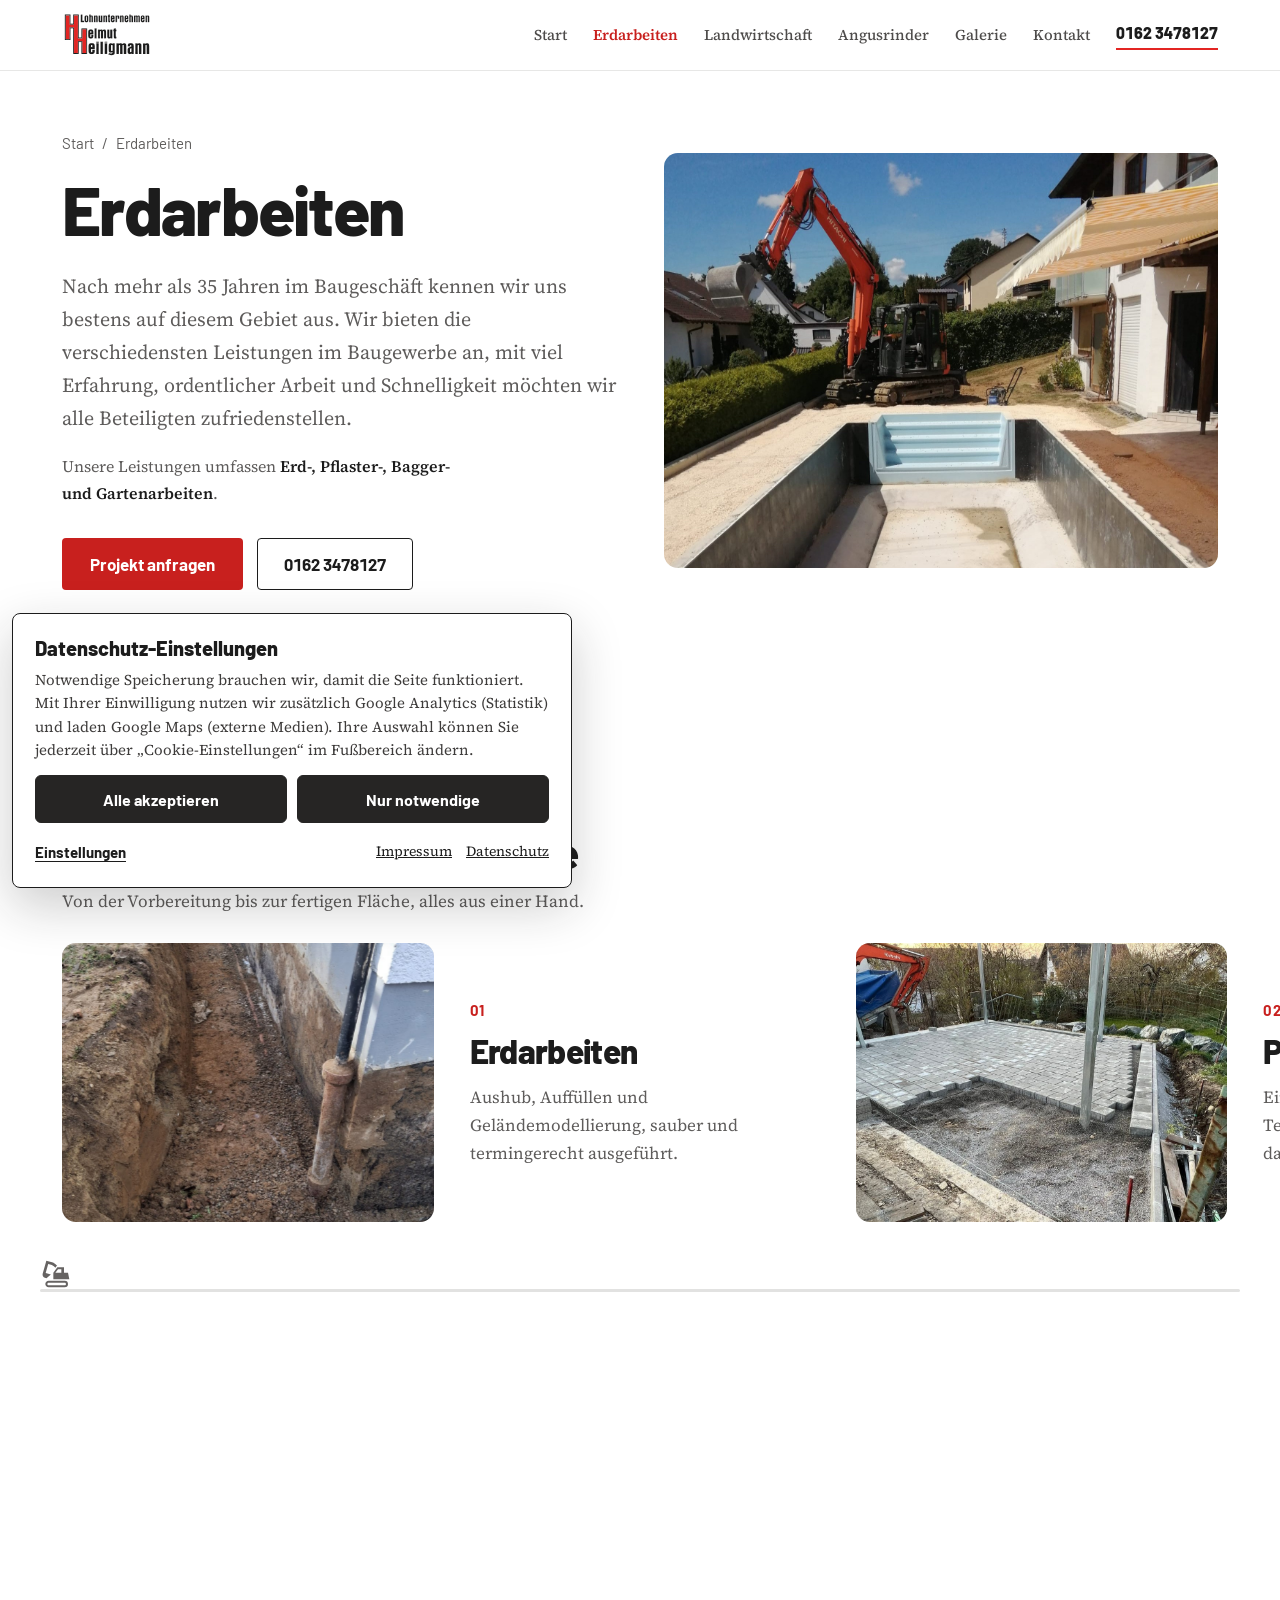
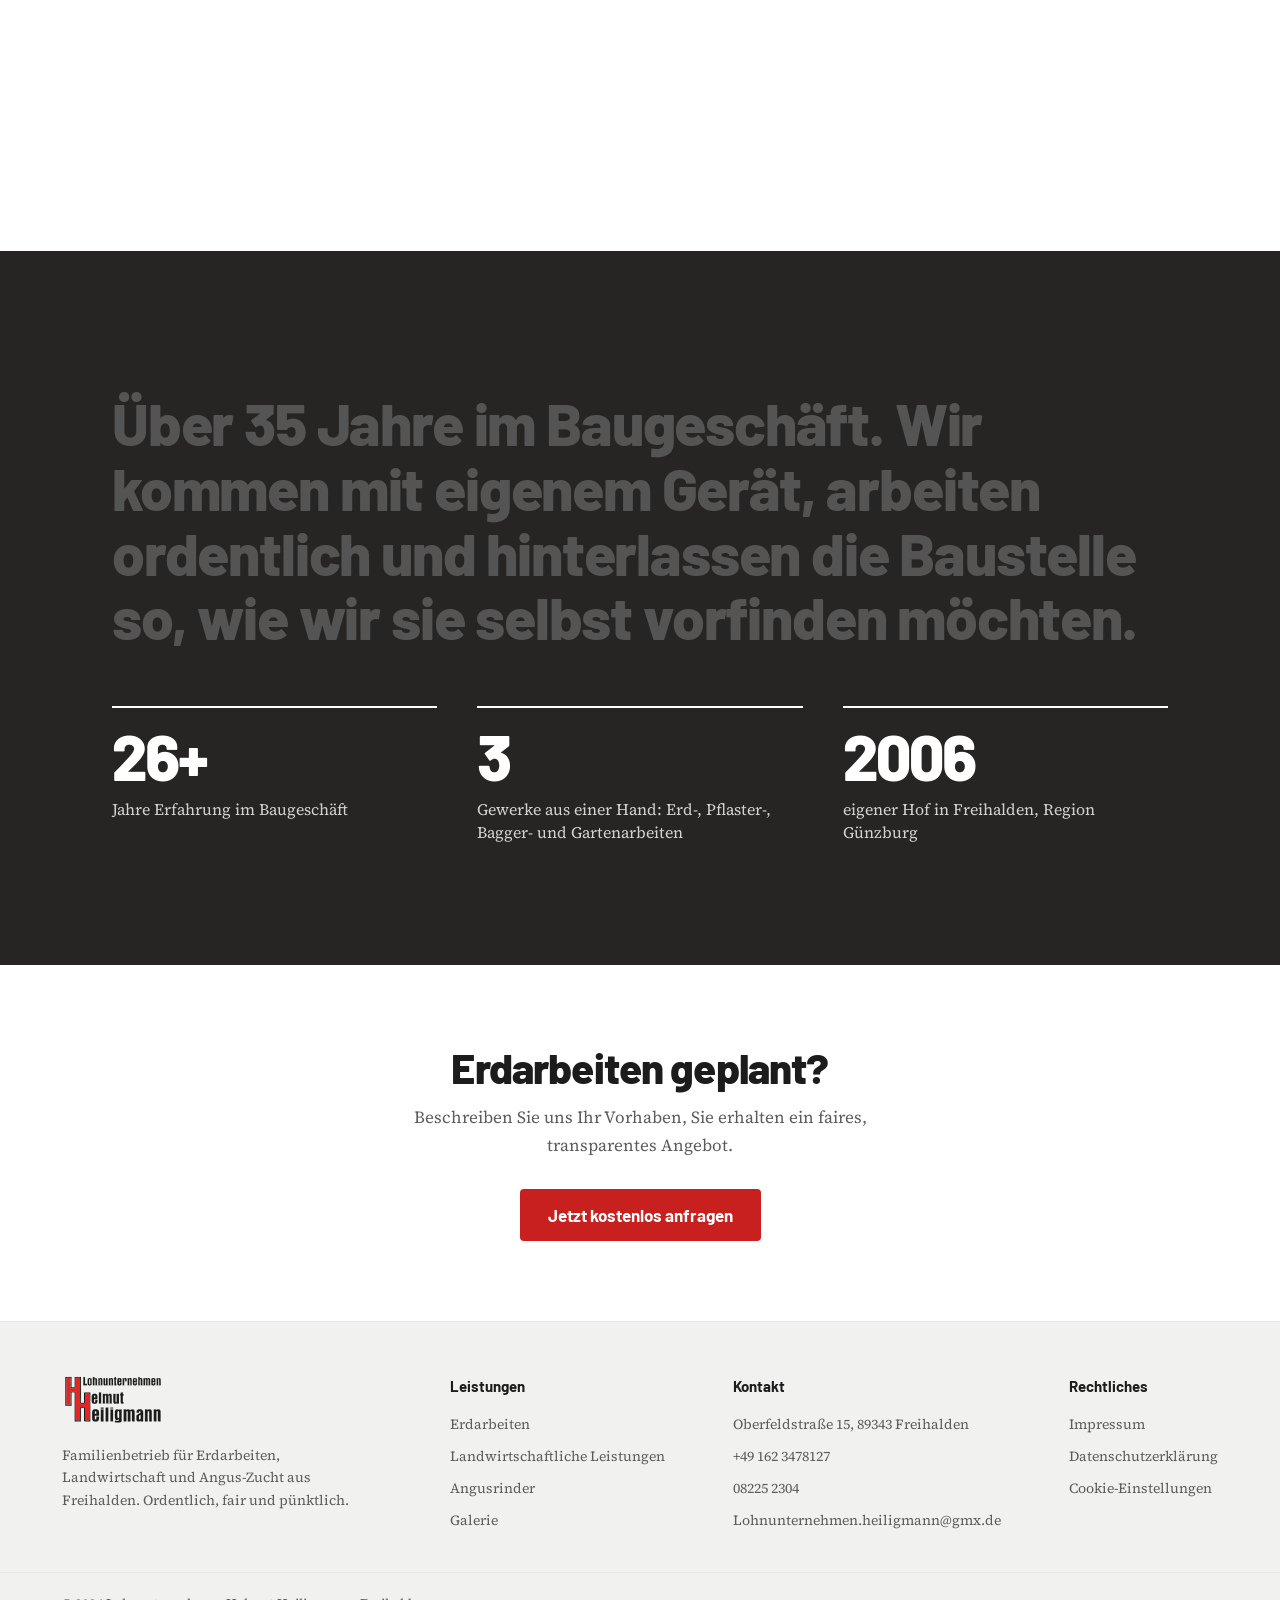
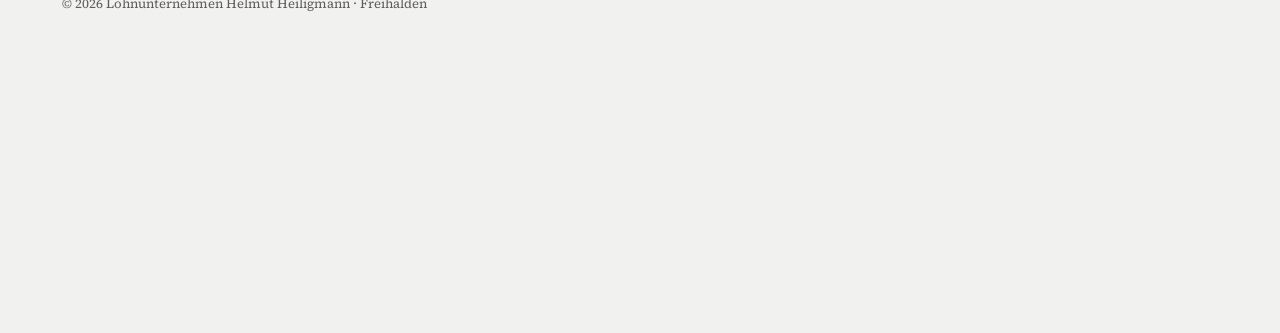
<file: ionos/erdarbeiten.html>
<!DOCTYPE html>
<html lang="de">
<head>
<meta charset="utf-8">
<link rel="icon" href="logo.svg" type="image/svg+xml">
<title>Erdarbeiten, Bagger- &amp; Pflasterarbeiten – Lohnunternehmen Heiligmann</title>
<meta name="description" content="Erd-, Pflaster-, Bagger- und Gartenarbeiten in der Region Günzburg. Über 35 Jahre Erfahrung im Baugeschäft.">
<meta name="viewport" content="width=device-width, initial-scale=1">
<script src="support.js"></script>
</head>
<body>
<x-dc>
<helmet>
<link rel="stylesheet" href="fonts/site.css">
<style>
  * { box-sizing: border-box; }
  @media (prefers-reduced-motion: no-preference) { html { scroll-behavior: smooth; } }
  a:focus-visible, button:focus-visible { outline: 2px solid #C8201E; outline-offset: 3px; }
  body { margin: 0; }
  a { color: #C8201E; }
  a:hover { color: #A31A18; }
  ::selection { background: #C8201E; color: #fff; }
  .erd-band { position:relative; }
  .erd-sticky { padding:56px 0 72px; }
  .erd-kopf { max-width:1200px; margin:0 auto 36px; padding:0 22px; }
  .erd-kopf h2 { font-family:'Barlow'; font-weight:800; font-size:clamp(28px,3.8vw,44px); line-height:1.05; color:#1C1C1C; margin:0 0 12px; letter-spacing:-.02em; }
  .erd-kopf p { color:#5E5C5B; margin:0; max-width:620px; }
  .erd-track { display:flex; flex-direction:column; gap:56px; padding:0 22px; max-width:1200px; margin:0 auto; }
  .erd-panel { display:grid; grid-template-columns:1fr; gap:22px; }
  .erd-foto { position:relative; aspect-ratio:4/3; border-radius:14px; overflow:hidden; background:#E4E3E2; }
  .erd-foto img { position:absolute; inset:0; width:100%; height:100%; object-fit:cover; display:block; }
  .erd-nr { display:block; font-family:'Barlow'; font-weight:700; font-size:15px; letter-spacing:.02em; color:#C8201E; margin-bottom:12px; }
  .erd-text h3 { font-family:'Barlow'; font-weight:800; font-size:clamp(26px,2.6vw,34px); line-height:1.02; letter-spacing:-.02em; color:#1C1C1C; margin:0 0 14px; }
  .erd-text p { color:#5E5C5B; margin:0; font-size:17px; max-width:24em; }
  .erd-weg { display:none; }
  .erd-satz-wrap { background:#262524; color:#FFFFFF; padding-bottom:clamp(72px,10vw,120px); }
  .erd-satz-wrap .erd-facts { max-width:1100px; margin:0 auto; padding:0 22px; }
  .erd-satz { max-width:1100px; margin:0 auto; padding:clamp(80px,12vw,140px) 22px 56px; font-family:'Barlow'; font-weight:800; font-size:clamp(30px,4.6vw,60px); line-height:1.1; letter-spacing:-.02em; color:#FFFFFF; }
  .erd-satz span { transition:color .25s linear; }
  @media (min-width:960px) {
    .erd-band { height:calc(100vh + 240vw); }
    .erd-sticky { position:sticky; top:72px; height:calc(100vh - 72px); padding:32px 0 28px; display:flex; flex-direction:column; justify-content:center; overflow:hidden; }
    .erd-kopf { margin-bottom:28px; width:100%; }
    .erd-track { flex-direction:row; flex:none; min-height:0; gap:4vw; align-items:center; max-width:none; margin:0; padding:0 calc((100vw - min(1200px,100vw)) / 2 + 22px); will-change:transform; }
    .erd-panel { flex:none; width:min(58vw,820px); height:auto; grid-template-columns:minmax(0,1fr) minmax(0,.9fr); gap:36px; align-items:center; }
    .erd-foto { aspect-ratio:4/3; height:auto; max-height:48vh; }
    .erd-foto img { transform:scale(1.1); will-change:transform; }
    .erd-weg { display:block; position:relative; max-width:1200px; width:calc(100% - 44px); margin:40px auto 0; height:34px; }
    .erd-weg-linie { position:absolute; left:0; right:0; bottom:4px; height:3px; background:#E2E2E1; border-radius:2px; overflow:hidden; }
    #erd-weg-fill { height:100%; background:#C8201E; transform-origin:left; transform:scaleX(0); }
    .erd-bagger { position:absolute; left:0; bottom:6px; width:32px; height:32px; background:#666362; -webkit-mask:url(icons/excavator.svg) center/contain no-repeat; mask:url(icons/excavator.svg) center/contain no-repeat; will-change:transform; }
  }
  @media (max-width:959px) {
    .erd-foto { aspect-ratio:16/10; }
    .erd-foto { clip-path:inset(0 0 100% 0); transition:clip-path 1s cubic-bezier(.16,1,.3,1); }
    .erd-panel.is-in .erd-foto { clip-path:inset(0 0 0 0); }
  }
  @media (prefers-reduced-motion: reduce) { .erd-foto { clip-path:none !important; } }
</style>
</helmet>
<div style="background:#FFFFFF;color:#5E5C5B;font-family:'Source Serif 4',Georgia,serif;font-size:17px;line-height:1.65;overflow-x:clip;min-height:100vh;">
  <dc-import name="SiteNav" style="position:sticky;top:0;z-index:60;" active="erd" hint-size="100%,72px"></dc-import>

  <section style="max-width:1200px;margin:0 auto;padding:60px 22px 56px;display:grid;grid-template-columns:repeat(auto-fit,minmax(320px,1fr));gap:48px;align-items:center;">
    <div>
      <nav aria-label="Brotkrümel" style="display:flex;gap:8px;font-family:'Barlow';font-size:15px;color:#5E5C5B;margin-bottom:20px;"><a href="./" style="color:#5E5C5B;text-decoration:none;">Start</a><span aria-hidden="true">/</span><span aria-current="page">Erdarbeiten</span></nav>
      <h1 style="font-family:'Barlow';font-weight:800;font-size:clamp(38px,5.6vw,68px);line-height:.98;letter-spacing:-.025em;color:#1C1C1C;margin:0 0 24px;">
        <span style="display:block;overflow:hidden;padding-bottom:.06em;"><span data-line="1" style="display:block;">Erdarbeiten</span></span>
      </h1>
      <p data-reveal style="font-size:clamp(17px,2vw,20px);color:#5E5C5B;margin:0 0 18px;max-width:34em;">Nach mehr als 35 Jahren im Baugeschäft kennen wir uns bestens auf diesem Gebiet aus. Wir bieten die verschiedensten Leistungen im Baugewerbe an, mit viel Erfahrung, ordentlicher Arbeit und Schnelligkeit möchten wir alle Beteiligten zufriedenstellen.</p>
      <p data-reveal style="color:#5E5C5B;margin:0 0 32px;font-size:16px;max-width:34em;">Unsere Leistungen umfassen <strong style="color:#1C1C1C;">Erd-, Pflaster-, Bagger- und Gartenarbeiten</strong>.</p>
      <div data-reveal style="display:flex;flex-wrap:wrap;gap:14px;">
        <a href="kontakt.html" style="display:inline-flex;align-items:center;min-height:52px;background:#C8201E;color:#fff;font-family:'Barlow';font-weight:700;font-size:17px;padding:0 28px;border-radius:4px;text-decoration:none;">Projekt anfragen</a>
        <a href="tel:+491623478127" style="display:inline-flex;align-items:center;min-height:52px;border:1.5px solid #1C1C1C;color:#1C1C1C;font-family:'Barlow';font-weight:700;font-size:17px;padding:0 26px;border-radius:4px;text-decoration:none;">0162 3478127</a>
      </div>
    </div>
    <div data-reveal style="view-transition-name:hero-img;position:relative;width:100%;aspect-ratio:4/3;border-radius:14px;overflow:hidden;">
      <img src="assets/web/g11.jpg" alt="Bagger beim Aushub für einen Pool im Garten" fetchpriority="high" decoding="async" style="position:absolute;inset:0;width:100%;height:100%;object-fit:cover;display:block;">
    </div>
  </section>

  <section id="erd-band" class="erd-band" aria-label="Das übernehmen wir für Sie">
    <div class="erd-sticky">
      <div class="erd-kopf">
        <h2>Das übernehmen wir für Sie</h2>
        <p>Von der Vorbereitung bis zur fertigen Fläche, alles aus einer Hand.</p>
      </div>
      <div class="erd-track" id="erd-track">
        <article class="erd-panel">
          <div class="erd-foto"><img src="assets/web/g16.jpg" alt="Ausgehobener Graben an einer Hauswand" loading="lazy" decoding="async"></div>
          <div class="erd-text">
            <span class="erd-nr" aria-hidden="true">01</span>
            <h3>Erdarbeiten</h3>
            <p>Aushub, Auffüllen und Geländemodellierung, sauber und termingerecht ausgeführt.</p>
          </div>
        </article>
        <article class="erd-panel">
          <div class="erd-foto"><img src="assets/pflaster2.jpg" alt="Frisch gepflasterte Hoffläche" loading="lazy" decoding="async"></div>
          <div class="erd-text">
            <span class="erd-nr" aria-hidden="true">02</span>
            <h3>Pflasterarbeiten</h3>
            <p>Einfahrten, Wege, Höfe und Terrassen, fachgerecht verlegt und dauerhaft belastbar.</p>
          </div>
        </article>
        <article class="erd-panel">
          <div class="erd-foto"><img src="assets/web/g17.jpg" alt="Bagger beim Abbruch an einem Gebäude" loading="lazy" decoding="async"></div>
          <div class="erd-text">
            <span class="erd-nr" aria-hidden="true">03</span>
            <h3>Baggerarbeiten</h3>
            <p>Vom Kompaktbagger bis zum großen Gerät, für Fundamente, Gräben und Aushub.</p>
          </div>
        </article>
        <article class="erd-panel">
          <div class="erd-foto"><img src="assets/web/g18.jpg" alt="Bagger bei Gartenarbeiten" loading="lazy" decoding="async"></div>
          <div class="erd-text">
            <span class="erd-nr" aria-hidden="true">04</span>
            <h3>Gartenarbeiten</h3>
            <p>Größere Garten- und Geländearbeiten rund um Haus und Grundstück.</p>
          </div>
        </article>
      </div>
      <div class="erd-weg" aria-hidden="true">
        <div class="erd-weg-linie"><div id="erd-weg-fill"></div></div>
        <span id="erd-bagger" class="erd-bagger"></span>
      </div>
    </div>
  </section>

  <section class="erd-satz-wrap">
    <p id="erd-satz" class="erd-satz">Über 35 Jahre im Baugeschäft. Wir kommen mit eigenem Gerät, arbeiten ordentlich und hinterlassen die Baustelle so, wie wir sie selbst vorfinden möchten.</p>
    <ul class="hm-facts erd-facts">
      <li><span class="n" data-countup="35" data-suffix="+">35+</span><span class="l">Jahre Erfahrung im Baugeschäft</span></li>
      <li><span class="n" data-countup="4">4</span><span class="l">Gewerke aus einer Hand: Erd-, Pflaster-, Bagger- und Gartenarbeiten</span></li>
      <li><span class="n" data-countup="2011" data-from="1990">2011</span><span class="l">eigener Hof in Freihalden, Region Günzburg</span></li>
    </ul>
  </section>


  <section>
    <div data-reveal style="max-width:1000px;margin:0 auto;padding:80px 22px;text-align:center;">
      <h2 style="font-family:'Barlow';font-weight:800;font-size:clamp(28px,3.8vw,42px);line-height:1.05;color:#1C1C1C;margin:0 0 14px;letter-spacing:-.02em;">Erdarbeiten geplant?</h2>
      <p style="color:#5E5C5B;margin:0 auto 30px;max-width:520px;">Beschreiben Sie uns Ihr Vorhaben, Sie erhalten ein faires, transparentes Angebot.</p>
      <a href="kontakt.html" style="display:inline-flex;align-items:center;min-height:52px;background:#C8201E;color:#fff;font-family:'Barlow';font-weight:700;font-size:17px;padding:0 28px;border-radius:4px;text-decoration:none;">Jetzt kostenlos anfragen</a>
    </div>
  </section>

  <dc-import name="SiteFooter" hint-size="100%,320px"></dc-import>
</div>
</x-dc>
<script type="text/x-dc" data-dc-script data-props="{}">
class Component extends DCLogic {
  renderVals() { return {}; }
  componentDidMount() {
    this._band = document.getElementById('erd-band'); this._track = document.getElementById('erd-track');
    this._fill = document.getElementById('erd-weg-fill'); this._bagger = document.getElementById('erd-bagger');
    this._imgs = Array.from(document.querySelectorAll('.erd-foto img'));
    this._satz = document.getElementById('erd-satz');
    const reduced = window.matchMedia('(prefers-reduced-motion: reduce)').matches;
    if (this._satz && !reduced) {
      this._satz.innerHTML = this._satz.textContent.split(' ').map(w => '<span>' + w + '</span>').join(' ');
      this._satzWords = Array.from(this._satz.querySelectorAll('span'));
    }
    if (reduced && this._band) { this._band.style.height = 'auto'; const st = this._band.firstElementChild; st.style.position = 'static'; st.style.height = 'auto'; this._track.style.flexWrap = 'wrap'; }
    let tick = false;
    this._onErd = () => { if (tick) return; tick = true; requestAnimationFrame(() => { tick = false; this._erdScroll(); }); };
    if (!reduced) { window.addEventListener('scroll', this._onErd, { passive: true }); window.addEventListener('resize', this._onErd); this._erdScroll(); }
    if ('IntersectionObserver' in window) {
      this._pio = new IntersectionObserver(es => es.forEach(e => { if (e.isIntersecting) { e.target.classList.add('is-in'); this._pio.unobserve(e.target); } }), { threshold: .25 });
      document.querySelectorAll('.erd-panel').forEach(el => this._pio.observe(el));
    }
    if (reduced) return;
    const EXPO = 'cubic-bezier(0.16, 1, 0.3, 1)';
    const lines = Array.from(document.querySelectorAll('[data-line]'));
    lines.forEach(el => { el.style.transform = 'translateY(105%)'; });
    void document.body.offsetHeight;
    requestAnimationFrame(() => lines.forEach((el, i) => { el.style.transition = 'transform 900ms ' + EXPO + ' ' + (120 + i * 80) + 'ms'; el.style.transform = 'none'; }));
    if (!('IntersectionObserver' in window)) return;
    const reveals = document.querySelectorAll('[data-reveal]');
    reveals.forEach(el => { el.style.opacity = '0'; el.style.transform = 'translateY(20px)'; el.style.transition = 'opacity .7s cubic-bezier(.22,.61,.36,1), transform .7s cubic-bezier(.22,.61,.36,1)'; });
    this._io = new IntersectionObserver(entries => entries.forEach(en => { if (en.isIntersecting) { en.target.style.opacity = '1'; en.target.style.transform = 'none'; this._io.unobserve(en.target); } }), { threshold: 0.12, rootMargin: '0px 0px -8% 0px' });
    reveals.forEach(el => this._io.observe(el));
  }
  _erdScroll() {
    const band = this._band, track = this._track; if (!band || !track) return;
    const vh = window.innerHeight, satz = this._satzWords;
    if (satz && satz.length) {
      const r = this._satz.getBoundingClientRect(), k = Math.max(0, Math.min(1, (vh * .85 - r.top) / (r.height + vh * .35)));
      const n = Math.round(k * satz.length);
      satz.forEach((w, i) => { w.style.color = i < n ? '#FFFFFF' : 'rgba(255,255,255,.22)'; });
    }
    if (window.innerWidth < 960) { track.style.transform = ''; band.style.height = ''; return; }
    const max = track.scrollWidth - window.innerWidth;
    const want = Math.round(max + vh); if (Math.abs(band.offsetHeight - want) > 2) band.style.height = want + 'px';
    const r = band.getBoundingClientRect(), total = band.offsetHeight - (vh - 72);
    const p = Math.max(0, Math.min(1, (72 - r.top) / Math.max(1, total)));
    track.style.transform = 'translate3d(' + (-p * max).toFixed(1) + 'px,0,0)';
    this._imgs.forEach((img, i) => { const c = img.parentElement.getBoundingClientRect(); const off = (c.left + c.width / 2 - window.innerWidth / 2) / window.innerWidth; img.style.transform = 'scale(1.1) translate3d(' + (off * -5).toFixed(2) + '%,0,0)'; });
    if (this._fill) this._fill.style.transform = 'scaleX(' + p.toFixed(4) + ')';
    if (this._bagger) { const w = this._bagger.parentElement.clientWidth - 32; this._bagger.style.transform = 'translateX(' + (p * w).toFixed(1) + 'px) rotate(' + (Math.sin(p * 60) * 2).toFixed(2) + 'deg)'; }
  }
  componentWillUnmount() { if (this._io) this._io.disconnect(); if (this._pio) this._pio.disconnect(); window.removeEventListener('scroll', this._onErd); window.removeEventListener('resize', this._onErd); }
}
</script>
</body>
</html>
</file>
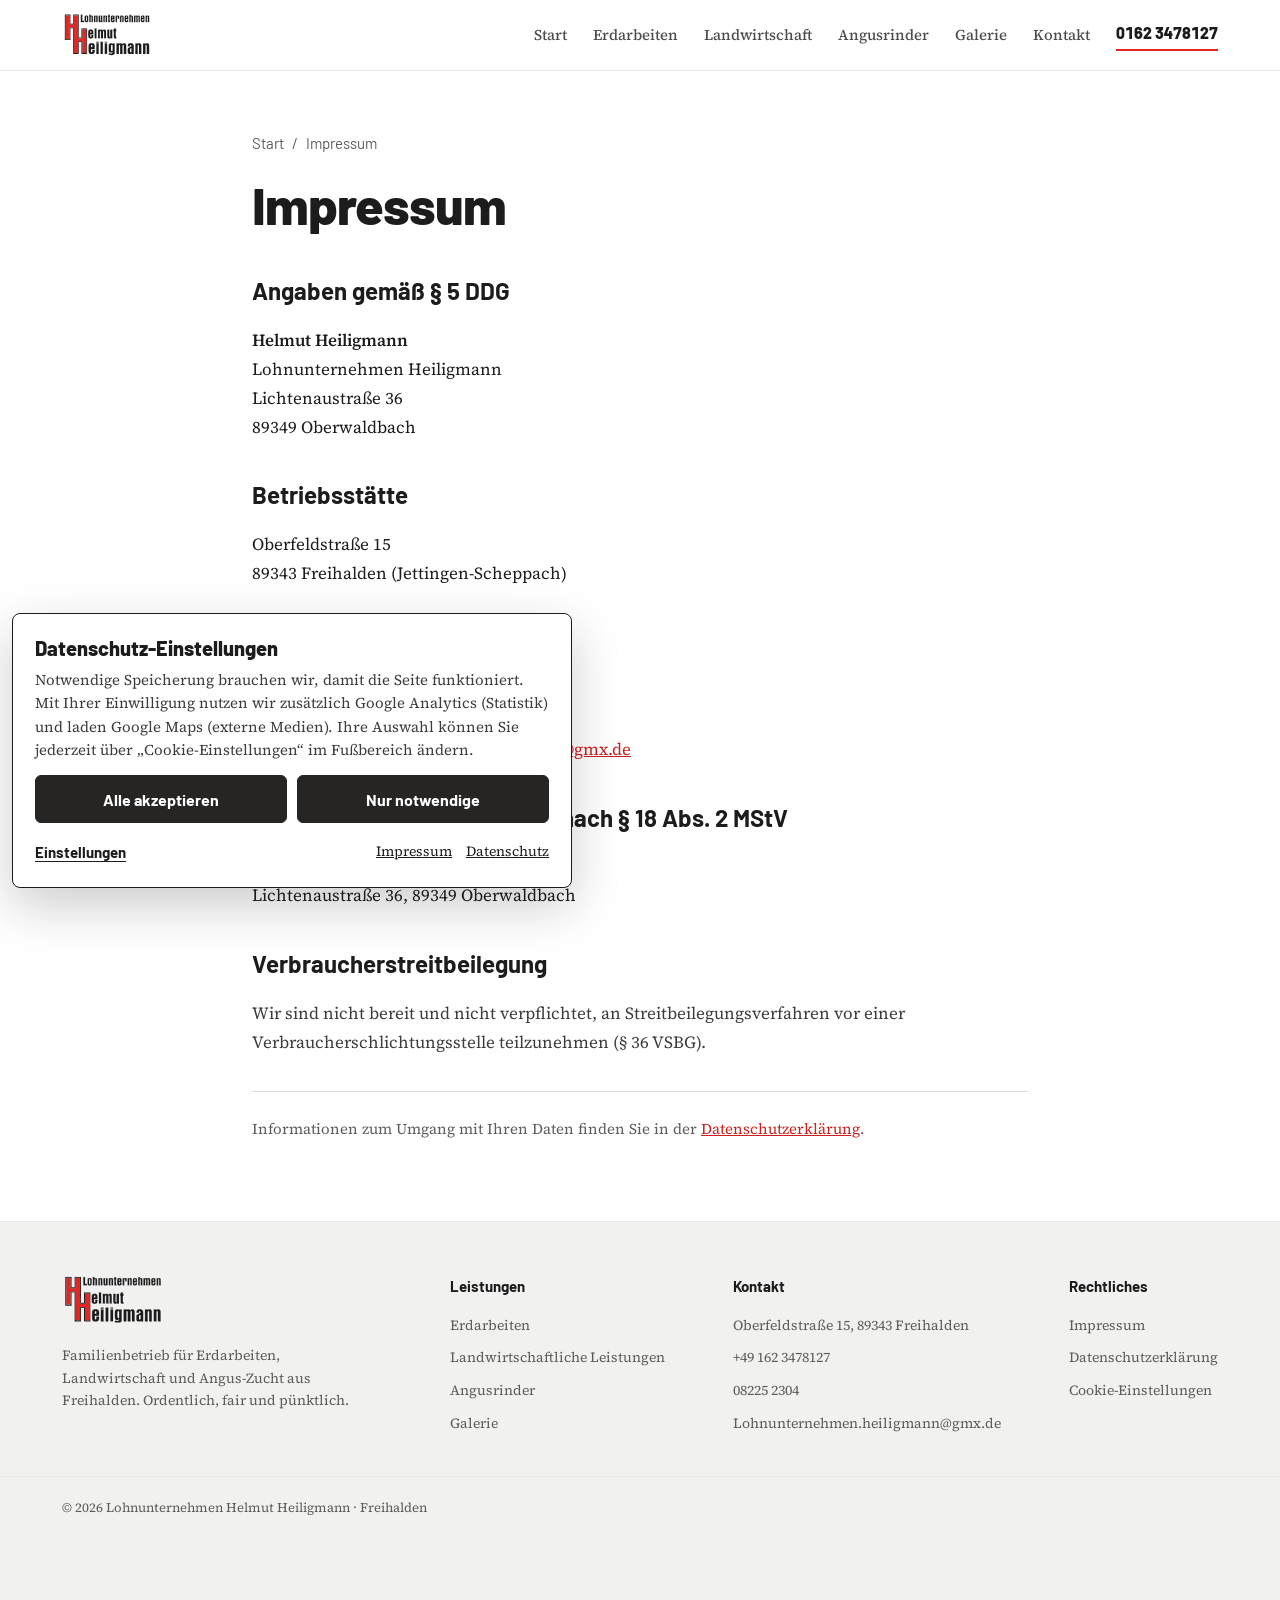
<file: ionos/impressum.html>
<!DOCTYPE html>
<html lang="de">
<head>
<meta charset="utf-8">
<link rel="icon" href="logo.svg" type="image/svg+xml">
<title>Impressum – Lohnunternehmen Heiligmann</title>
<meta name="description" content="Impressum des Lohnunternehmens Helmut Heiligmann.">
<meta name="viewport" content="width=device-width, initial-scale=1">
<script src="support.js"></script>
</head>
<body>
<x-dc>
<helmet>
<link rel="stylesheet" href="fonts/site.css">
<style>
  * { box-sizing: border-box; }
  body { margin: 0; }
  a { color: #C8201E; }
  a:hover { color: #A31A18; }
  ::selection { background: #C8201E; color: #fff; }
</style>
</helmet>
<div style="background:#FFFFFF;color:#3E3C3B;font-family:'Source Serif 4',Georgia,serif;font-size:17px;line-height:1.7;overflow-x:clip;min-height:100vh;">
  <dc-import name="SiteNav" style="position:sticky;top:0;z-index:60;" active="legal" hint-size="100%,72px"></dc-import>

  <main style="max-width:820px;margin:0 auto;padding:60px 22px 80px;">
    <nav aria-label="Brotkrümel" style="display:flex;gap:8px;font-family:'Barlow';font-size:15px;color:#5E5C5B;margin-bottom:20px;"><a href="./" style="color:#5E5C5B;text-decoration:none;">Start</a><span aria-hidden="true">/</span><span aria-current="page">Impressum</span></nav>
    <h1 style="font-family:'Barlow';font-weight:800;font-size:clamp(34px,5vw,52px);line-height:1.05;letter-spacing:-.02em;color:#1C1C1C;margin:0 0 40px;">Impressum</h1>

    <h2 style="font-family:'Barlow';font-weight:700;font-size:24px;color:#1C1C1C;margin:0 0 14px;">Angaben gemäß § 5 DDG</h2>
    <p style="margin:0 0 34px;color:#1C1C1C;">
      <strong>Helmut Heiligmann</strong><br>
      Lohnunternehmen Heiligmann<br>
      Lichtenaustraße 36<br>
      89349 Oberwaldbach
    </p>

    <h2 style="font-family:'Barlow';font-weight:700;font-size:24px;color:#1C1C1C;margin:0 0 14px;">Betriebsstätte</h2>
    <p style="margin:0 0 34px;color:#1C1C1C;">Oberfeldstraße 15<br>89343 Freihalden (Jettingen-Scheppach)</p>

    <h2 style="font-family:'Barlow';font-weight:700;font-size:24px;color:#1C1C1C;margin:0 0 14px;">Kontakt</h2>
    <p style="margin:0 0 34px;color:#1C1C1C;">
      Mobil: <a href="tel:+491623478127">+49 162 3478127</a><br>
      Telefon: <a href="tel:+4982252304">08225 2304</a><br>
      E-Mail: <a href="mailto:Lohnunternehmen.heiligmann@gmx.de" style="word-break:break-word;">Lohnunternehmen.heiligmann@gmx.de</a>
    </p>



    <h2 style="font-family:'Barlow';font-weight:700;font-size:24px;color:#1C1C1C;margin:0 0 14px;">Verantwortlich für den Inhalt nach § 18 Abs. 2 MStV</h2>
    <p style="margin:0 0 34px;color:#1C1C1C;">Helmut Heiligmann<br>Lichtenaustraße 36, 89349 Oberwaldbach</p>

    <h2 style="font-family:'Barlow';font-weight:700;font-size:24px;color:#1C1C1C;margin:0 0 14px;">Verbraucherstreitbeilegung</h2>
    <p style="margin:0 0 34px;">Wir sind nicht bereit und nicht verpflichtet, an Streitbeilegungsverfahren vor einer Verbraucherschlichtungsstelle teilzunehmen (§ 36 VSBG).</p>


    <p style="border-top:1px solid #DCDCDB;padding-top:24px;margin:0;font-size:15px;color:#5E5C5B;">Informationen zum Umgang mit Ihren Daten finden Sie in der <a href="datenschutz.html">Datenschutzerklärung</a>.</p>
  </main>

  <dc-import name="SiteFooter" hint-size="100%,320px"></dc-import>
</div>
</x-dc>
</body>
</html>
</file>
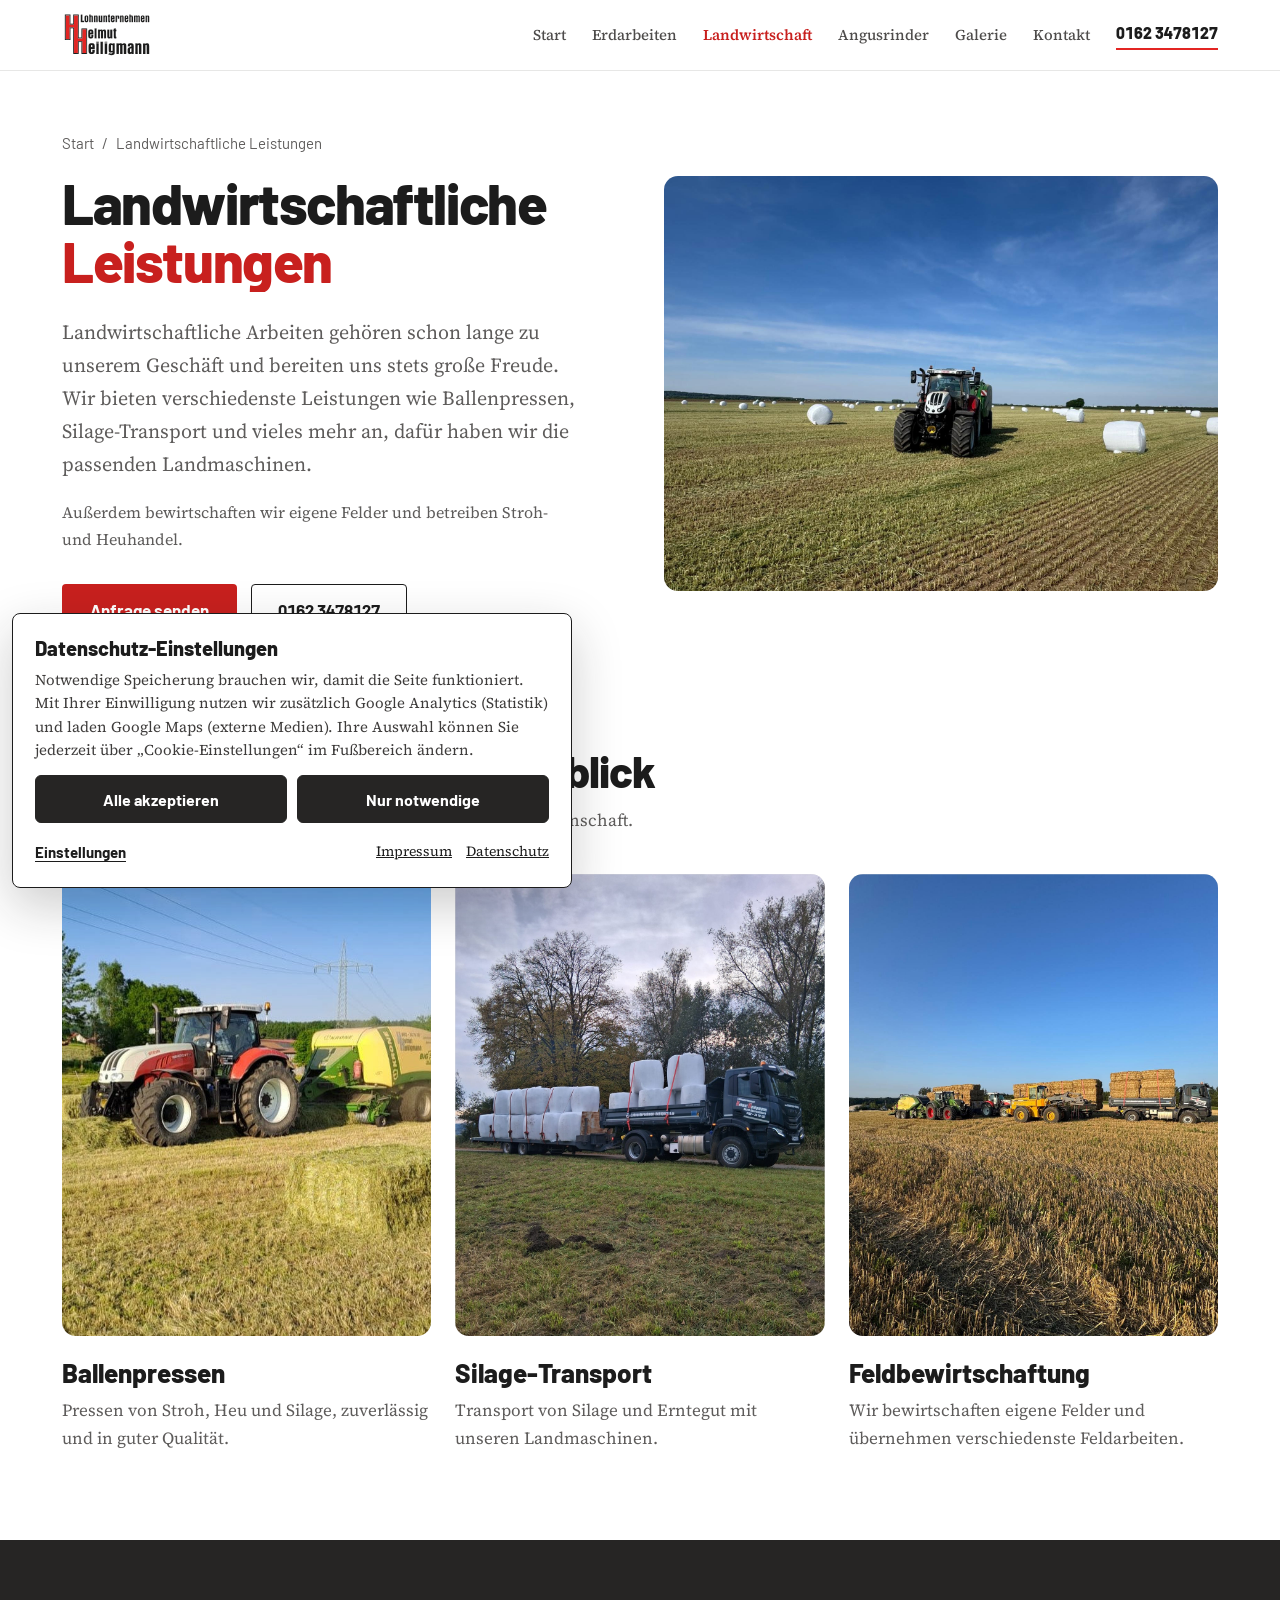
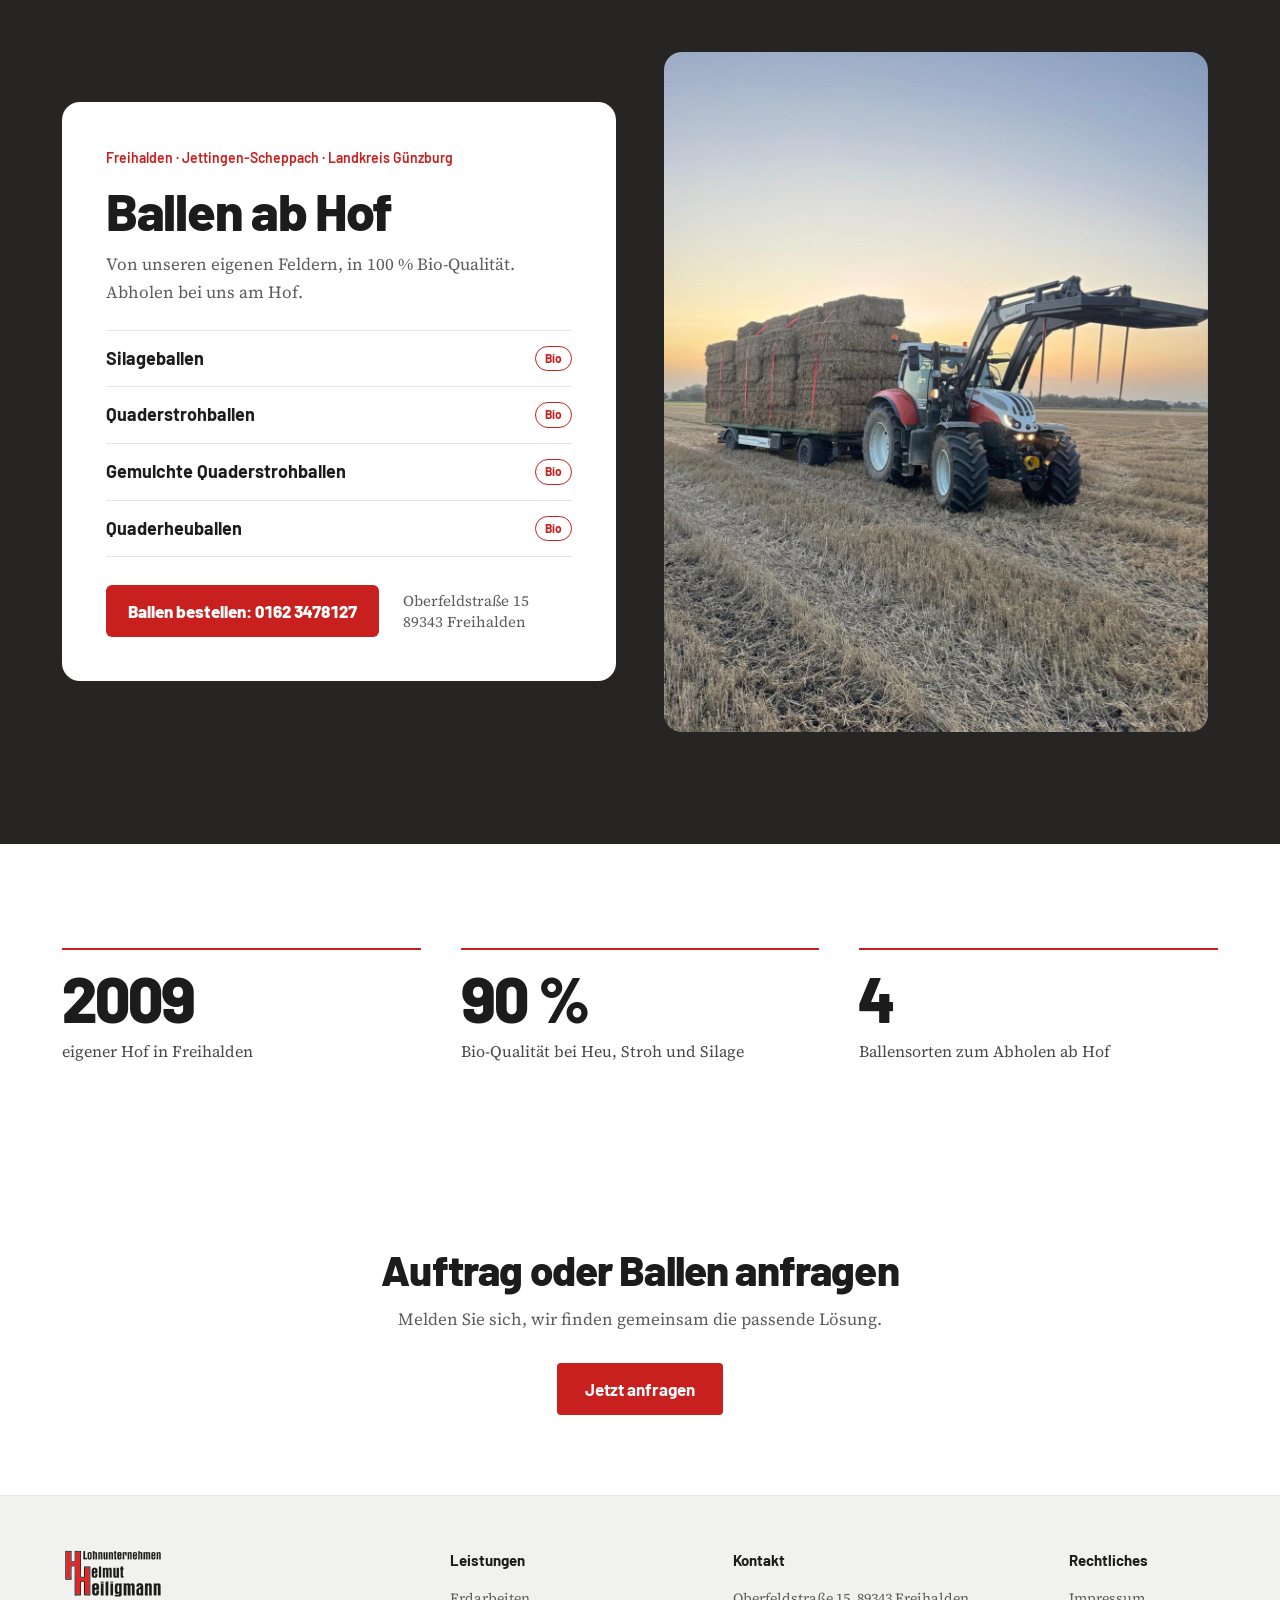
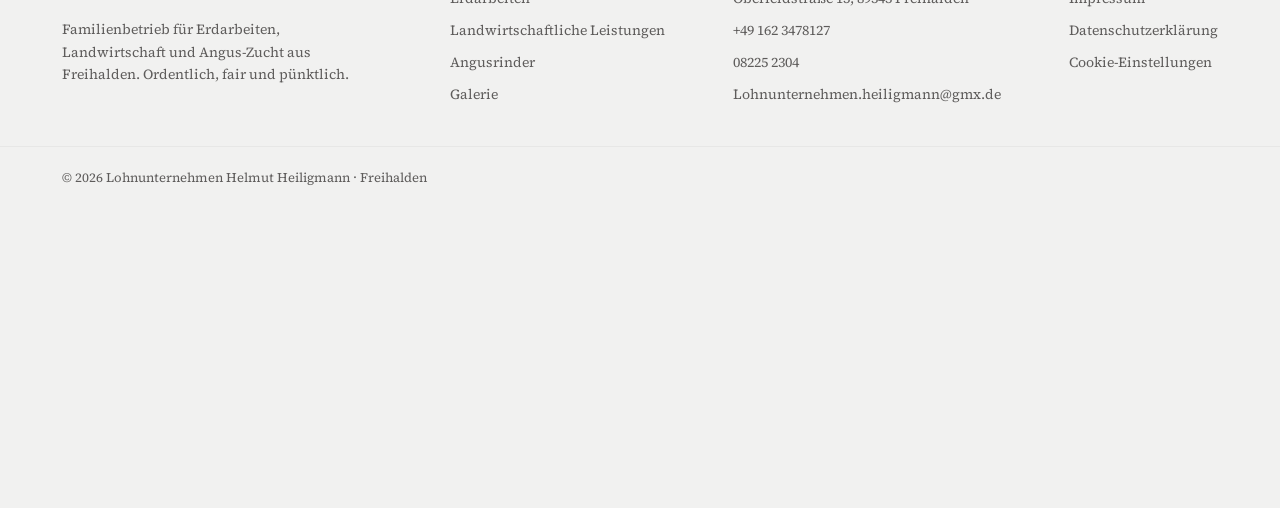
<file: ionos/landwirtschaft.html>
<!DOCTYPE html>
<html lang="de">
<head>
<meta charset="utf-8">
<link rel="icon" href="logo.svg" type="image/svg+xml">
<title>Landwirtschaftliche Leistungen &amp; Ballen ab Hof – Lohnunternehmen Heiligmann</title>
<meta name="description" content="Ballenpressen, Silage-Transport und Feldarbeit. Silage-, Stroh- und Heuballen in 100% Bio-Qualität ab Hof in Freihalden.">
<meta name="viewport" content="width=device-width, initial-scale=1">
<script src="support.js"></script>
</head>
<body>
<x-dc>
<helmet>
<link rel="stylesheet" href="fonts/site.css">
<style>
  * { box-sizing: border-box; }
  @media (prefers-reduced-motion: no-preference) { html { scroll-behavior: smooth; } }
  a:focus-visible, button:focus-visible { outline: 2px solid #C8201E; outline-offset: 3px; }
  body { margin: 0; }
  a { color: #C8201E; }
  a:hover { color: #A31A18; }
  ::selection { background: #C8201E; color: #fff; }
  .lw-hof { background:#262524; }
  .lw-hof-inner { max-width:1200px; margin:0 auto; padding:clamp(64px,9vw,112px) 22px; display:grid; grid-template-columns:1fr; gap:32px; align-items:center; }
  .lw-hof-bild { position:relative; border-radius:18px; overflow:hidden; aspect-ratio:3/2; background:#363433; }
  .lw-hof-bild img { position:absolute; inset:-6% 0; width:100%; height:112%; object-fit:cover; will-change:transform; }
  .lw-hof-karte { background:#FFFFFF; border-radius:18px; padding:clamp(26px,4vw,44px); }
  @media (max-width:899px) { .lw-hof-bild { aspect-ratio:16/9; } }
  @media (min-width:900px) {
    .lw-hof-inner { grid-template-columns:minmax(0,1fr) minmax(0,1fr); gap:48px; }
    .lw-hof-bild { aspect-ratio:4/5; max-height:680px; order:2; }
  }
  .lw-hof-ort { font-family:'Barlow'; font-weight:600; font-size:14px; color:#C8201E; margin:0 0 14px; }
  .lw-hof-karte h2 { font-family:'Barlow'; font-weight:800; font-size:clamp(34px,4.4vw,52px); line-height:1; letter-spacing:-.025em; color:#1C1C1C; margin:0 0 14px; }
  .lw-hof-text { color:#5E5C5B; margin:0 0 24px; font-size:17px; }
  .lw-hof-liste { list-style:none; margin:0 0 28px; padding:0; border-top:1px solid #E6E6E5; }
  .lw-hof-liste li { display:flex; justify-content:space-between; align-items:center; gap:12px; padding:13px 0; border-bottom:1px solid #E6E6E5; font-family:'Barlow'; font-weight:700; font-size:18px; color:#1C1C1C; }
  .lw-hof-liste em { font-style:normal; font-size:12px; font-weight:700; color:#C8201E; border:1.5px solid #C8201E; border-radius:999px; padding:2px 9px; }
  .lw-hof-fuss { display:flex; flex-wrap:wrap; align-items:center; gap:16px 24px; }
  .lw-hof-tel { display:inline-flex; align-items:center; min-height:52px; padding:0 22px; background:#C8201E; color:#fff !important; border-radius:6px; font-family:'Barlow'; font-weight:800; font-size:17px; text-decoration:none; }
  .lw-hof-tel:hover { background:#A31A18; }
  .lw-hof-adr { font-size:15px; color:#5E5C5B; line-height:1.4; }
  .lw-facts-wrap { max-width:1200px; margin:0 auto; padding:clamp(64px,9vw,104px) 22px; color:#1C1C1C; }
  .lw-facts-wrap .hm-facts li { border-top-color:#C8201E; }
  @media (max-width:700px) {
    .lw-ballen { display:flex !important; overflow-x:auto; gap:14px !important; margin:0 -22px; padding:0 22px 8px; scrollbar-width:none; }
    .lw-ballen::-webkit-scrollbar { display:none; }
    .lw-ballen-item { flex:0 0 80%; }
    .lw-foto { aspect-ratio:4/3 !important; margin-bottom:16px !important; }
  }
  .lw-ballen { display:grid; grid-template-columns:repeat(3,minmax(0,1fr)); gap:44px 24px; }
  @media (max-width:1099px) { .lw-foto { aspect-ratio:3/4; } .lw-ballen-item h3 { font-size:22px; } .lw-ballen-item p { font-size:16px; } }
  .lw-foto { position:relative; aspect-ratio:4/5; border-radius:14px; overflow:hidden; background:#E4E3E2; margin-bottom:22px; }
  .lw-foto img { position:absolute; inset:0; width:100%; height:100%; object-fit:cover; display:block; transition:transform .9s cubic-bezier(.16,1,.3,1); }
  @media (hover:hover) { .lw-ballen-item:hover .lw-foto img { transform:scale(1.05); } }
  .lw-ballen-item h3 { font-family:'Barlow'; font-weight:800; font-size:26px; line-height:1.15; color:#1C1C1C; margin:0 0 8px; }
  .lw-ballen-item p { color:#5E5C5B; margin:0; font-size:17px; max-width:24em; }
</style>
</helmet>
<div style="background:#FFFFFF;color:#5E5C5B;font-family:'Source Serif 4',Georgia,serif;font-size:17px;line-height:1.65;overflow-x:clip;min-height:100vh;">
  <dc-import name="SiteNav" style="position:sticky;top:0;z-index:60;" active="lw" hint-size="100%,72px"></dc-import>

  <section style="max-width:1200px;margin:0 auto;padding:60px 22px 56px;display:grid;grid-template-columns:repeat(auto-fit,minmax(320px,1fr));gap:48px;align-items:center;">
    <div>
      <nav aria-label="Brotkrümel" style="display:flex;gap:8px;font-family:'Barlow';font-size:15px;color:#5E5C5B;margin-bottom:20px;"><a href="./" style="color:#5E5C5B;text-decoration:none;">Start</a><span aria-hidden="true">/</span><span aria-current="page">Landwirtschaftliche Leistungen</span></nav>
      <h1 style="font-family:'Barlow';font-weight:800;font-size:clamp(32px,4.4vw,56px);line-height:.98;letter-spacing:-.025em;color:#1C1C1C;margin:0 0 24px;overflow-wrap:anywhere;">
        <span style="display:block;overflow:hidden;padding-bottom:.06em;"><span data-line="1" style="display:block;">Landwirtschaftliche</span></span>
        <span style="display:block;overflow:hidden;padding-bottom:.06em;"><span data-line="1" style="display:block;color:#C8201E;">Leistungen</span></span>
      </h1>
      <p data-reveal style="font-size:clamp(17px,2vw,20px);color:#5E5C5B;margin:0 0 18px;max-width:34em;">Landwirtschaftliche Arbeiten gehören schon lange zu unserem Geschäft und bereiten uns stets große Freude. Wir bieten verschiedenste Leistungen wie Ballenpressen, Silage-Transport und vieles mehr an, dafür haben wir die passenden Landmaschinen.</p>
      <p data-reveal style="color:#5E5C5B;margin:0 0 32px;font-size:16px;max-width:34em;">Außerdem bewirtschaften wir eigene Felder und betreiben Stroh- und Heuhandel.</p>
      <div data-reveal style="display:flex;flex-wrap:wrap;gap:14px;">
        <a href="kontakt.html" style="display:inline-flex;align-items:center;min-height:52px;background:#C8201E;color:#fff;font-family:'Barlow';font-weight:700;font-size:17px;padding:0 28px;border-radius:4px;text-decoration:none;">Anfrage senden</a>
        <a href="tel:+491623478127" style="display:inline-flex;align-items:center;min-height:52px;border:1.5px solid #1C1C1C;color:#1C1C1C;font-family:'Barlow';font-weight:700;font-size:17px;padding:0 26px;border-radius:4px;text-decoration:none;">0162 3478127</a>
      </div>
    </div>
    <div data-reveal style="view-transition-name:hero-img;position:relative;width:100%;aspect-ratio:4/3;border-radius:14px;overflow:hidden;">
      <img src="assets/web/g21.jpg" alt="Silageballen auf der Wiese" fetchpriority="high" decoding="async" style="position:absolute;inset:0;width:100%;height:100%;object-fit:cover;display:block;">
    </div>
  </section>

  <section style="max-width:1200px;margin:0 auto;padding:56px 22px 88px;">
    <h2 data-reveal style="font-family:'Barlow';font-weight:800;font-size:clamp(28px,3.8vw,44px);line-height:1.05;color:#1C1C1C;margin:0 0 12px;letter-spacing:-.02em;">Unsere Leistungen im Überblick</h2>
    <p data-reveal style="color:#5E5C5B;margin:0 0 40px;max-width:620px;">Von der Feldarbeit bis zum fertigen Ballen, mit Freude und Leidenschaft.</p>
    <div class="lw-ballen" data-autoscroll>
      <article class="lw-ballen-item">
        <div class="lw-foto"><img src="assets/web/g03.jpg" alt="Schlepper mit Quaderballenpresse auf dem Feld" loading="lazy" decoding="async"></div>
        <h3>Ballenpressen</h3>
        <p>Pressen von Stroh, Heu und Silage, zuverlässig und in guter Qualität.</p>
      </article>
      <article class="lw-ballen-item">
        <div class="lw-foto"><img src="assets/web/g14.jpg" alt="Lkw beladen mit Silageballen" loading="lazy" decoding="async"></div>
        <h3>Silage-Transport</h3>
        <p>Transport von Silage und Erntegut mit unseren Landmaschinen.</p>
      </article>
      <article class="lw-ballen-item">
        <div class="lw-foto"><img src="assets/web/g23.jpg" alt="Abgeerntetes Feld mit beladenen Ballenwagen" loading="lazy" decoding="async"></div>
        <h3>Feldbewirtschaftung</h3>
        <p>Wir bewirtschaften eigene Felder und übernehmen verschiedenste Feldarbeiten.</p>
      </article>
    </div>
  </section>

  <section class="lw-hof" aria-labelledby="lw-hof-h">
    <div class="lw-hof-inner">
      <div class="lw-hof-bild"><img data-hof-img data-no-reveal src="assets/web/g24.jpg" alt="Schlepper mit Strohballen auf dem Stoppelfeld bei Sonnenuntergang" loading="lazy" decoding="async"></div>
      <div class="lw-hof-karte" data-reveal>
        <p class="lw-hof-ort">Freihalden · Jettingen-Scheppach · Landkreis Günzburg</p>
        <h2 id="lw-hof-h">Ballen ab Hof</h2>
        <p class="lw-hof-text">Von unseren eigenen Feldern, in 100&nbsp;% Bio-Qualität. Abholen bei uns am Hof.</p>
        <ul class="lw-hof-liste">
          <li><span>Silageballen</span><em>Bio</em></li>
          <li><span>Quaderstrohballen</span><em>Bio</em></li>
          <li><span>Gemulchte Quaderstrohballen</span><em>Bio</em></li>
          <li><span>Quaderheuballen</span><em>Bio</em></li>
        </ul>
        <div class="lw-hof-fuss">
          <a class="lw-hof-tel" href="tel:+491623478127">Ballen bestellen: 0162 3478127</a>
          <span class="lw-hof-adr">Oberfeldstraße 15<br>89343 Freihalden</span>
        </div>
      </div>
    </div>
  </section>

  <section class="lw-facts-wrap">
    <ul class="hm-facts">
      <li><span class="n" data-countup="2011" data-from="1990">2011</span><span class="l">eigener Hof in Freihalden</span></li>
      <li><span class="n" data-countup="100" data-suffix=" %">100 %</span><span class="l">Bio-Qualität bei Heu, Stroh und Silage</span></li>
      <li><span class="n" data-countup="4">4</span><span class="l">Ballensorten zum Abholen ab Hof</span></li>
    </ul>
  </section>

  <section>
    <div data-reveal style="max-width:1000px;margin:0 auto;padding:80px 22px;text-align:center;">
      <h2 style="font-family:'Barlow';font-weight:800;font-size:clamp(28px,3.8vw,42px);line-height:1.05;color:#1C1C1C;margin:0 0 14px;letter-spacing:-.02em;">Auftrag oder Ballen anfragen</h2>
      <p style="color:#5E5C5B;margin:0 auto 30px;max-width:520px;">Melden Sie sich, wir finden gemeinsam die passende Lösung.</p>
      <a href="kontakt.html" style="display:inline-flex;align-items:center;min-height:52px;background:#C8201E;color:#fff;font-family:'Barlow';font-weight:700;font-size:17px;padding:0 28px;border-radius:4px;text-decoration:none;">Jetzt anfragen</a>
    </div>
  </section>

  <dc-import name="SiteFooter" hint-size="100%,320px"></dc-import>
</div>
</x-dc>
<script type="text/x-dc" data-dc-script data-props="{}">
class Component extends DCLogic {
  renderVals() { return {}; }
  componentDidMount() {
    const hof = document.querySelector('[data-hof-img]');
    if (hof && !window.matchMedia('(prefers-reduced-motion: reduce)').matches) {
      hof.setAttribute('data-no-reveal', '');
      const fx = () => { const r = hof.parentElement.getBoundingClientRect(), vh = window.innerHeight; if (r.bottom < 0 || r.top > vh) return; const p = (vh - r.top) / (vh + r.height); hof.style.transform = 'translate3d(0,' + ((p - .5) * -8).toFixed(2) + '%,0)'; };
      this._hofFx = () => requestAnimationFrame(fx); window.addEventListener('scroll', this._hofFx, { passive: true }); fx();
    }
    if (window.matchMedia('(prefers-reduced-motion: reduce)').matches) return;
    const EXPO = 'cubic-bezier(0.16, 1, 0.3, 1)';
    const lines = Array.from(document.querySelectorAll('[data-line]'));
    lines.forEach(el => { el.style.transform = 'translateY(105%)'; });
    void document.body.offsetHeight;
    requestAnimationFrame(() => lines.forEach((el, i) => { el.style.transition = 'transform 900ms ' + EXPO + ' ' + (120 + i * 80) + 'ms'; el.style.transform = 'none'; }));
    if (!('IntersectionObserver' in window)) return;
    const reveals = document.querySelectorAll('[data-reveal]');
    reveals.forEach(el => { el.style.opacity = '0'; el.style.transform = 'translateY(20px)'; el.style.transition = 'opacity .7s cubic-bezier(.22,.61,.36,1), transform .7s cubic-bezier(.22,.61,.36,1)'; });
    this._io = new IntersectionObserver(entries => entries.forEach(en => { if (en.isIntersecting) { en.target.style.opacity = '1'; en.target.style.transform = 'none'; this._io.unobserve(en.target); } }), { threshold: 0.12, rootMargin: '0px 0px -8% 0px' });
    reveals.forEach(el => this._io.observe(el));
  }
  componentWillUnmount() { if (this._io) this._io.disconnect(); window.removeEventListener('scroll', this._hofFx); }
}
</script>
</body>
</html>
</file>
<file: ionos/fonts/site.css>
/* latin-ext */
@font-face {
  font-family: 'Barlow';
  font-style: normal;
  font-weight: 400;
  font-display: swap;
  src: url(./Barlow-400-latin-ext.woff2) format('woff2');
  unicode-range: U+0100-02BA, U+02BD-02C5, U+02C7-02CC, U+02CE-02D7, U+02DD-02FF, U+0304, U+0308, U+0329, U+1D00-1DBF, U+1E00-1E9F, U+1EF2-1EFF, U+2020, U+20A0-20AB, U+20AD-20C4, U+2113, U+2C60-2C7F, U+A720-A7FF;
}
/* latin */
@font-face {
  font-family: 'Barlow';
  font-style: normal;
  font-weight: 400;
  font-display: swap;
  src: url(./Barlow-400-latin.woff2) format('woff2');
  unicode-range: U+0000-00FF, U+0131, U+0152-0153, U+02BB-02BC, U+02C6, U+02DA, U+02DC, U+0304, U+0308, U+0329, U+2000-206F, U+20AC, U+2122, U+2191, U+2193, U+2212, U+2215, U+FEFF, U+FFFD;
}
/* latin-ext */
@font-face {
  font-family: 'Barlow';
  font-style: normal;
  font-weight: 500;
  font-display: swap;
  src: url(./Barlow-500-latin-ext.woff2) format('woff2');
  unicode-range: U+0100-02BA, U+02BD-02C5, U+02C7-02CC, U+02CE-02D7, U+02DD-02FF, U+0304, U+0308, U+0329, U+1D00-1DBF, U+1E00-1E9F, U+1EF2-1EFF, U+2020, U+20A0-20AB, U+20AD-20C4, U+2113, U+2C60-2C7F, U+A720-A7FF;
}
/* latin */
@font-face {
  font-family: 'Barlow';
  font-style: normal;
  font-weight: 500;
  font-display: swap;
  src: url(./Barlow-500-latin.woff2) format('woff2');
  unicode-range: U+0000-00FF, U+0131, U+0152-0153, U+02BB-02BC, U+02C6, U+02DA, U+02DC, U+0304, U+0308, U+0329, U+2000-206F, U+20AC, U+2122, U+2191, U+2193, U+2212, U+2215, U+FEFF, U+FFFD;
}
/* latin-ext */
@font-face {
  font-family: 'Barlow';
  font-style: normal;
  font-weight: 600;
  font-display: swap;
  src: url(./Barlow-600-latin-ext.woff2) format('woff2');
  unicode-range: U+0100-02BA, U+02BD-02C5, U+02C7-02CC, U+02CE-02D7, U+02DD-02FF, U+0304, U+0308, U+0329, U+1D00-1DBF, U+1E00-1E9F, U+1EF2-1EFF, U+2020, U+20A0-20AB, U+20AD-20C4, U+2113, U+2C60-2C7F, U+A720-A7FF;
}
/* latin */
@font-face {
  font-family: 'Barlow';
  font-style: normal;
  font-weight: 600;
  font-display: swap;
  src: url(./Barlow-600-latin.woff2) format('woff2');
  unicode-range: U+0000-00FF, U+0131, U+0152-0153, U+02BB-02BC, U+02C6, U+02DA, U+02DC, U+0304, U+0308, U+0329, U+2000-206F, U+20AC, U+2122, U+2191, U+2193, U+2212, U+2215, U+FEFF, U+FFFD;
}
/* latin-ext */
@font-face {
  font-family: 'Barlow';
  font-style: normal;
  font-weight: 700;
  font-display: swap;
  src: url(./Barlow-700-latin-ext.woff2) format('woff2');
  unicode-range: U+0100-02BA, U+02BD-02C5, U+02C7-02CC, U+02CE-02D7, U+02DD-02FF, U+0304, U+0308, U+0329, U+1D00-1DBF, U+1E00-1E9F, U+1EF2-1EFF, U+2020, U+20A0-20AB, U+20AD-20C4, U+2113, U+2C60-2C7F, U+A720-A7FF;
}
/* latin */
@font-face {
  font-family: 'Barlow';
  font-style: normal;
  font-weight: 700;
  font-display: swap;
  src: url(./Barlow-700-latin.woff2) format('woff2');
  unicode-range: U+0000-00FF, U+0131, U+0152-0153, U+02BB-02BC, U+02C6, U+02DA, U+02DC, U+0304, U+0308, U+0329, U+2000-206F, U+20AC, U+2122, U+2191, U+2193, U+2212, U+2215, U+FEFF, U+FFFD;
}
/* latin-ext */
@font-face {
  font-family: 'Barlow';
  font-style: normal;
  font-weight: 800;
  font-display: swap;
  src: url(./Barlow-800-latin-ext.woff2) format('woff2');
  unicode-range: U+0100-02BA, U+02BD-02C5, U+02C7-02CC, U+02CE-02D7, U+02DD-02FF, U+0304, U+0308, U+0329, U+1D00-1DBF, U+1E00-1E9F, U+1EF2-1EFF, U+2020, U+20A0-20AB, U+20AD-20C4, U+2113, U+2C60-2C7F, U+A720-A7FF;
}
/* latin */
@font-face {
  font-family: 'Barlow';
  font-style: normal;
  font-weight: 800;
  font-display: swap;
  src: url(./Barlow-800-latin.woff2) format('woff2');
  unicode-range: U+0000-00FF, U+0131, U+0152-0153, U+02BB-02BC, U+02C6, U+02DA, U+02DC, U+0304, U+0308, U+0329, U+2000-206F, U+20AC, U+2122, U+2191, U+2193, U+2212, U+2215, U+FEFF, U+FFFD;
}
/* latin-ext */
@font-face {
  font-family: 'Source Serif 4';
  font-style: normal;
  font-weight: 400;
  font-display: swap;
  src: url(./SourceSerif4-400-latin-ext.woff2) format('woff2');
  unicode-range: U+0100-02BA, U+02BD-02C5, U+02C7-02CC, U+02CE-02D7, U+02DD-02FF, U+0304, U+0308, U+0329, U+1D00-1DBF, U+1E00-1E9F, U+1EF2-1EFF, U+2020, U+20A0-20AB, U+20AD-20C4, U+2113, U+2C60-2C7F, U+A720-A7FF;
}
/* latin */
@font-face {
  font-family: 'Source Serif 4';
  font-style: normal;
  font-weight: 400;
  font-display: swap;
  src: url(./SourceSerif4-400-latin.woff2) format('woff2');
  unicode-range: U+0000-00FF, U+0131, U+0152-0153, U+02BB-02BC, U+02C6, U+02DA, U+02DC, U+0304, U+0308, U+0329, U+2000-206F, U+20AC, U+2122, U+2191, U+2193, U+2212, U+2215, U+FEFF, U+FFFD;
}
/* latin-ext */
@font-face {
  font-family: 'Source Serif 4';
  font-style: normal;
  font-weight: 500;
  font-display: swap;
  src: url(./SourceSerif4-400-latin-ext.woff2) format('woff2');
  unicode-range: U+0100-02BA, U+02BD-02C5, U+02C7-02CC, U+02CE-02D7, U+02DD-02FF, U+0304, U+0308, U+0329, U+1D00-1DBF, U+1E00-1E9F, U+1EF2-1EFF, U+2020, U+20A0-20AB, U+20AD-20C4, U+2113, U+2C60-2C7F, U+A720-A7FF;
}
/* latin */
@font-face {
  font-family: 'Source Serif 4';
  font-style: normal;
  font-weight: 500;
  font-display: swap;
  src: url(./SourceSerif4-400-latin.woff2) format('woff2');
  unicode-range: U+0000-00FF, U+0131, U+0152-0153, U+02BB-02BC, U+02C6, U+02DA, U+02DC, U+0304, U+0308, U+0329, U+2000-206F, U+20AC, U+2122, U+2191, U+2193, U+2212, U+2215, U+FEFF, U+FFFD;
}
/* latin-ext */
@font-face {
  font-family: 'Source Serif 4';
  font-style: normal;
  font-weight: 600;
  font-display: swap;
  src: url(./SourceSerif4-400-latin-ext.woff2) format('woff2');
  unicode-range: U+0100-02BA, U+02BD-02C5, U+02C7-02CC, U+02CE-02D7, U+02DD-02FF, U+0304, U+0308, U+0329, U+1D00-1DBF, U+1E00-1E9F, U+1EF2-1EFF, U+2020, U+20A0-20AB, U+20AD-20C4, U+2113, U+2C60-2C7F, U+A720-A7FF;
}
/* latin */
@font-face {
  font-family: 'Source Serif 4';
  font-style: normal;
  font-weight: 600;
  font-display: swap;
  src: url(./SourceSerif4-400-latin.woff2) format('woff2');
  unicode-range: U+0000-00FF, U+0131, U+0152-0153, U+02BB-02BC, U+02C6, U+02DA, U+02DC, U+0304, U+0308, U+0329, U+2000-206F, U+20AC, U+2122, U+2191, U+2193, U+2212, U+2215, U+FEFF, U+FFFD;
}

:focus-visible { outline: 2px solid #2E7D32; outline-offset: 3px; }
@media (prefers-reduced-motion: reduce) { *, *::before, *::after { animation-duration: .01ms !important; animation-iteration-count: 1 !important; transition-duration: .01ms !important; scroll-behavior: auto !important; } }
</file>
